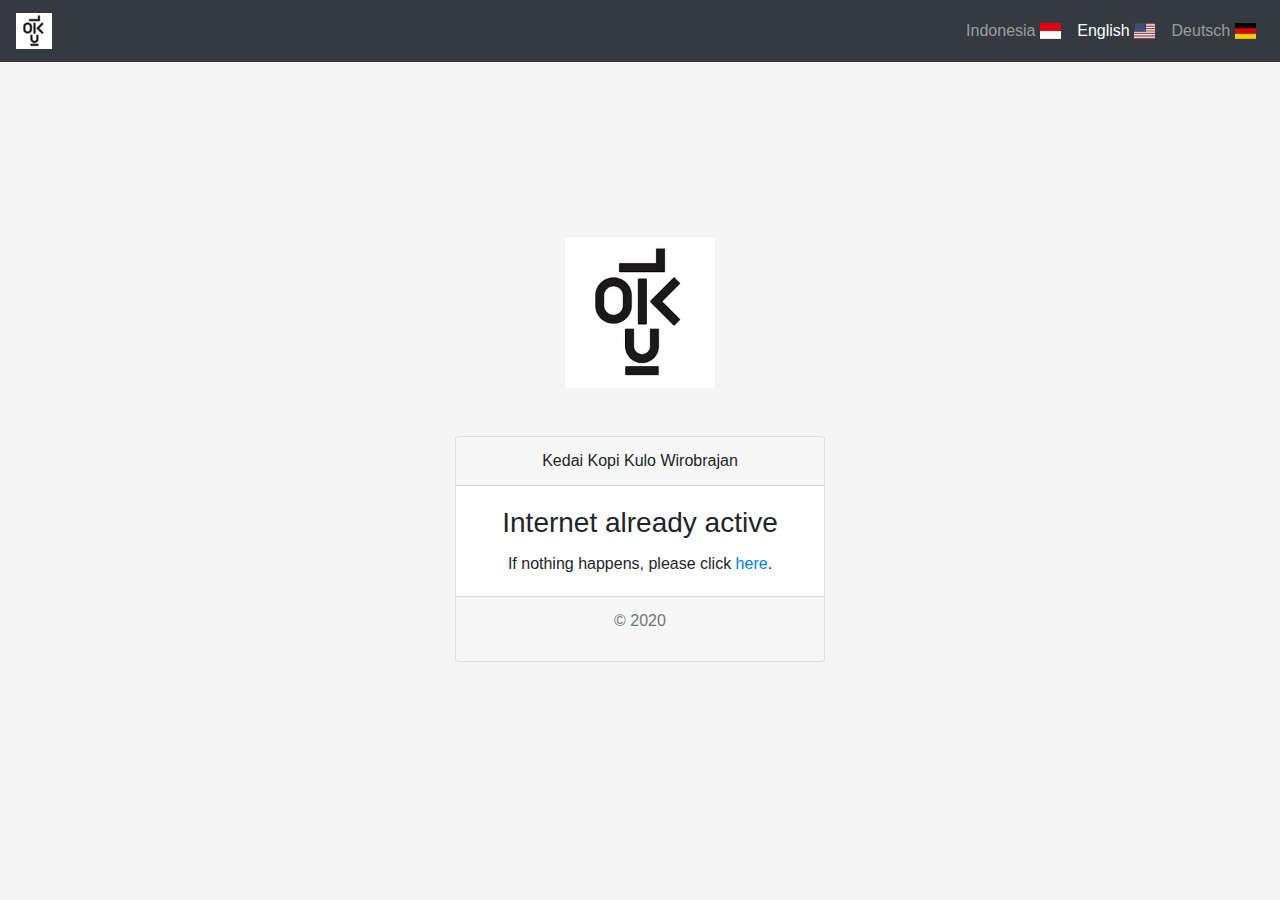
<file: alogin.html>
<!doctype html>
<html lang="en">

<head>
  <meta charset="utf-8">
  <meta name="viewport" content="width=device-width, initial-scale=1, shrink-to-fit=no">
  <meta name="description" content="">
  <meta name="author" content="Arthur Purnama">
  <link rel="apple-touch-icon" sizes="57x57" href="favicon/apple-icon-57x57.png">
  <link rel="apple-touch-icon" sizes="60x60" href="favicon/apple-icon-60x60.png">
  <link rel="apple-touch-icon" sizes="72x72" href="favicon/apple-icon-72x72.png">
  <link rel="apple-touch-icon" sizes="76x76" href="favicon/apple-icon-76x76.png">
  <link rel="apple-touch-icon" sizes="114x114" href="favicon/apple-icon-114x114.png">
  <link rel="apple-touch-icon" sizes="120x120" href="favicon/apple-icon-120x120.png">
  <link rel="apple-touch-icon" sizes="144x144" href="favicon/apple-icon-144x144.png">
  <link rel="apple-touch-icon" sizes="152x152" href="favicon/apple-icon-152x152.png">
  <link rel="apple-touch-icon" sizes="180x180" href="favicon/apple-icon-180x180.png">
  <link rel="icon" type="image/png" sizes="192x192" href="favicon/android-icon-192x192.png">
  <link rel="icon" type="image/png" sizes="32x32" href="favicon/favicon-32x32.png">
  <link rel="icon" type="image/png" sizes="96x96" href="favicon/favicon-96x96.png">
  <link rel="icon" type="image/png" sizes="16x16" href="favicon/favicon-16x16.png">
  <link rel="manifest" href="favicon/manifest.json">
  <meta name="msapplication-TileColor" content="#ffffff">
  <meta name="msapplication-TileImage" content="favicon/ms-icon-144x144.png">
  <meta name="theme-color" content="#ffffff">
  <meta http-equiv="Content-Type" content="text/html; charset=UTF-8" />
  <meta http-equiv="pragma" content="no-cache" />
  <meta http-equiv="expires" content="-1" />
  <meta http-equiv="refresh" content="2; url=https://kedai-kopi-kulo-wirobrajan.business.site/" />
  <title>Hotspot · Kulo Wirobrajan</title>

  <link rel="canonical" href="http://kulo.wirobrajan.hotspot">

  <!-- Bootstrap core CSS -->
  <link href="css/bootstrap.min.css" rel="stylesheet">
  <!-- Custom styles for this template -->
  <link href="css/signin.css" rel="stylesheet">
  <link href="css/flag-icon.min.css" rel="stylesheet">

  <script language="text/javascript">

    function startClock() {
      $(if popup == 'true')
        open('$(link-status)', 'hotspot_status', 'toolbar=0,location=0,directories=0,status=0,menubars=0,resizable=1,width=290,height=200');
      $(endif)
      location.href = unescape('https://kedai-kopi-kulo-wirobrajan.business.site/');
    }

  </script>
</head>

<body class="text-center" onLoad="startClock()">
  <nav class="navbar navbar-expand-md navbar-dark fixed-top bg-dark">
    <a class="navbar-brand" href="#"><img src="favicon/android-icon-36x36.png" alt="Kedai Kopi Kulo - Logo"></a>
    <button class="navbar-toggler dropdown-toggle" type="button" data-toggle="collapse" data-target="#navbarCollapse"
      aria-controls="navbarCollapse" aria-expanded="false" aria-label="Toggle navigation">
      <span id="languageText"></span> <span id="flagIconStyle" class=""> </span>
    </button>
    <div class="collapse navbar-collapse" id="navbarCollapse">
      <ul class="navbar-nav ml-auto" style="text-align: right;">
        <li id="listLangID" class="nav-item">
          <a class="nav-link" onclick="changeLangNav('id');">Indonesia <span class="flag-icon flag-icon-id"> </span></a>
        </li>
        <li id="listLangEN" class="nav-item">
          <a class="nav-link" onclick="changeLangNav('en');">English <span class="flag-icon flag-icon-en"> </span></a>
        </li>
        <li id="listLangDE" class="nav-item">
          <a class="nav-link" onclick="changeLangNav('de');">Deutsch <span class="flag-icon flag-icon-de"> </span></a>
        </li>
      </ul>
    </div>
  </nav>

  <div class="form-signin" style="max-width: 400px;">
    <img class="mb-4" src="images/logo.png" alt="Kedai Kopi Kulo - Logo" width="150" height="150">
    <div>&nbsp;</div>
    <div class="card text-center">
      <div class="card-header">
        Kedai Kopi Kulo Wirobrajan
      </div>
      <div class="card-body">
        <h3 id="internetAlreadyActive" class="card-title"></h3>
        <p class="card-text"><span id="ifNothingHappen"></span> <a id="clickHere"
          href="https://kedai-kopi-kulo-wirobrajan.business.site/"></a>.</p>
      </div>
      <div class="card-footer text-muted">
        <p>&copy; 2020</p>
      </div>
    </div>
  </div>

  <!-- Optional JavaScript -->
  <!-- jQuery first, then Popper.js, then Bootstrap JS -->
  <script src="js/jquery-3.5.1.slim.min.js" crossorigin="anonymous"></script>
  <script src="js/bootstrap.bundle.min.js" crossorigin="anonymous"></script>
  <script src="js/lang.js" crossorigin="anonymous"></script>
  <script type="text/javascript">
    window.onload = changeLang;
  </script>
</body>

</html>
</file>
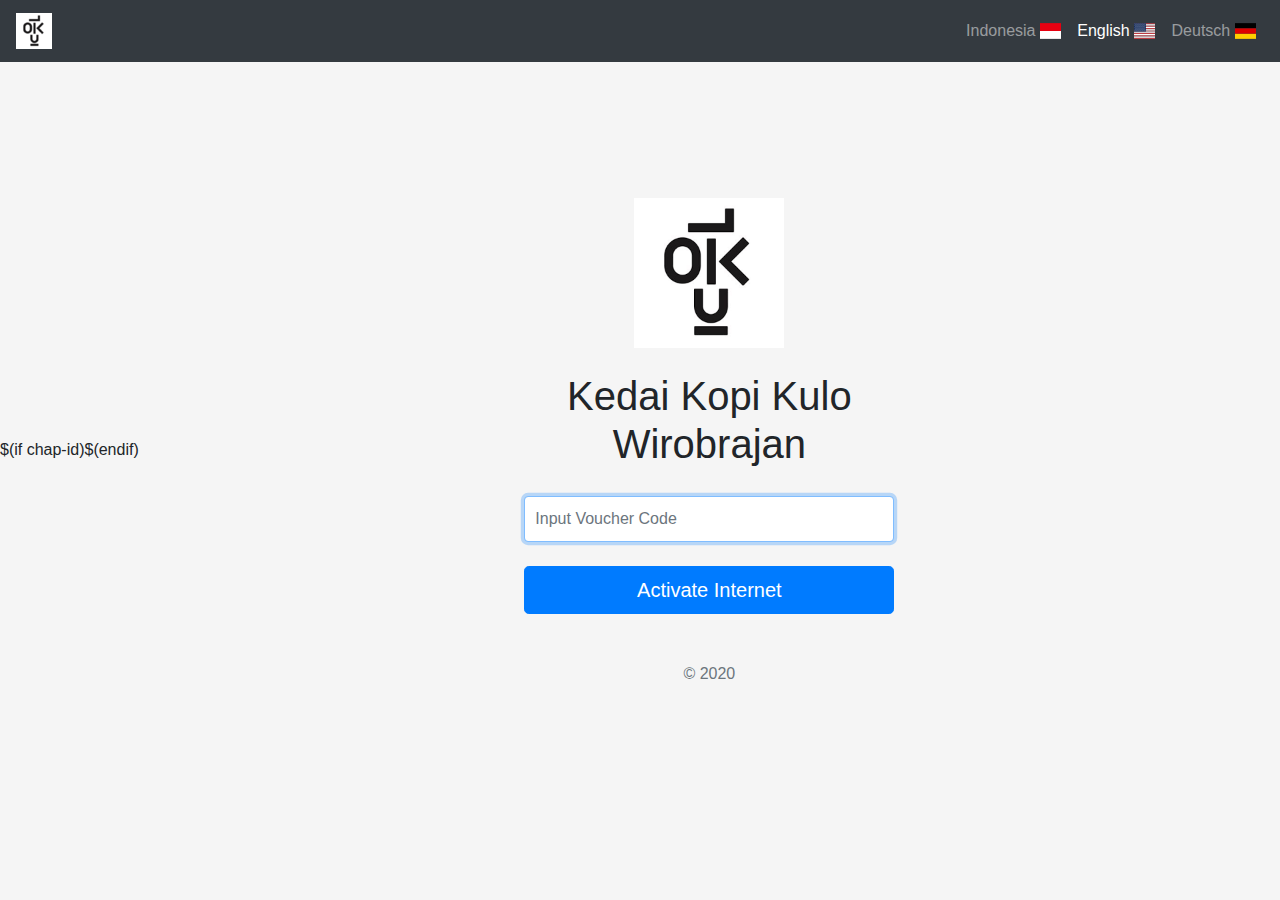
<file: login.html>
<!doctype html>
<html lang="en">

<head>
  <meta charset="utf-8">
  <meta name="viewport" content="width=device-width, initial-scale=1, shrink-to-fit=no">
  <meta name="description" content="">
  <meta name="author" content="Arthur Purnama">
  <link rel="apple-touch-icon" sizes="57x57" href="favicon/apple-icon-57x57.png">
  <link rel="apple-touch-icon" sizes="60x60" href="favicon/apple-icon-60x60.png">
  <link rel="apple-touch-icon" sizes="72x72" href="favicon/apple-icon-72x72.png">
  <link rel="apple-touch-icon" sizes="76x76" href="favicon/apple-icon-76x76.png">
  <link rel="apple-touch-icon" sizes="114x114" href="favicon/apple-icon-114x114.png">
  <link rel="apple-touch-icon" sizes="120x120" href="favicon/apple-icon-120x120.png">
  <link rel="apple-touch-icon" sizes="144x144" href="favicon/apple-icon-144x144.png">
  <link rel="apple-touch-icon" sizes="152x152" href="favicon/apple-icon-152x152.png">
  <link rel="apple-touch-icon" sizes="180x180" href="favicon/apple-icon-180x180.png">
  <link rel="icon" type="image/png" sizes="192x192" href="favicon/android-icon-192x192.png">
  <link rel="icon" type="image/png" sizes="32x32" href="favicon/favicon-32x32.png">
  <link rel="icon" type="image/png" sizes="96x96" href="favicon/favicon-96x96.png">
  <link rel="icon" type="image/png" sizes="16x16" href="favicon/favicon-16x16.png">
  <link rel="manifest" href="favicon/manifest.json">
  <meta name="msapplication-TileColor" content="#ffffff">
  <meta name="msapplication-TileImage" content="favicon/ms-icon-144x144.png">
  <meta name="theme-color" content="#ffffff">
  <meta http-equiv="Content-Type" content="text/html; charset=UTF-8" />
  <meta http-equiv="pragma" content="no-cache" />
  <meta http-equiv="expires" content="-1" />
  <title>Hotspot · Kulo Wirobrajan</title>

  <link rel="canonical" href="http://kulo.wirobrajan.hotspot">

  <!-- Bootstrap core CSS -->
  <link href="css/bootstrap.min.css" rel="stylesheet">
  <!-- Custom styles for this template -->
  <link href="css/signin.css" rel="stylesheet">
  <link href="css/flag-icon.min.css" rel="stylesheet">

</head>

<body class="text-center">
  $(if chap-id)
  <form name="sendin" action="$(link-login-only)" method="post">
    <input type="hidden" name="username" />
    <input type="hidden" name="password" />
    <input type="hidden" name="dst" value="$(link-orig)" />
    <input type="hidden" name="popup" value="true" />
  </form>

  <script type="text/javascript" src="js/md5.js"></script>
  <script type="text/javascript">
    function doLogin() {
      document.sendin.username.value = document.login.voucher.value;
      document.sendin.password.value = hexMD5('$(chap-id)' + document.login.voucher.value + '$(chap-challenge)');
      document.sendin.submit();
      return false;
    }
  </script>
  $(endif)

  <nav class="navbar navbar-expand-md navbar-dark fixed-top bg-dark">
    <a class="navbar-brand" href="#"><img src="favicon/android-icon-36x36.png" alt="Kedai Kopi Kulo - Logo"></a>
    <button class="navbar-toggler dropdown-toggle" type="button" data-toggle="collapse" data-target="#navbarCollapse"
      aria-controls="navbarCollapse" aria-expanded="false" aria-label="Toggle navigation">
      <span id="languageText"></span> <span id="flagIconStyle" class=""> </span>
    </button>
    <div class="collapse navbar-collapse" id="navbarCollapse">
      <ul class="navbar-nav ml-auto" style="text-align: right;">
        <li id="listLangID" class="nav-item">
          <a class="nav-link" onclick="changeLangNav('id');">Indonesia <span class="flag-icon flag-icon-id"> </span></a>
        </li>
        <li id="listLangEN" class="nav-item">
          <a class="nav-link" onclick="changeLangNav('en');">English <span class="flag-icon flag-icon-en"> </span></a>
        </li>
        <li id="listLangDE" class="nav-item">
          <a class="nav-link" onclick="changeLangNav('de');">Deutsch <span class="flag-icon flag-icon-de"> </span></a>
        </li>
      </ul>
    </div>
  </nav>

  <form name="login" action="$(link-login-only)" method="post" $(if chap-id) onSubmit="return doLogin()" $(endif)
    class="form-signin" style="max-width: 400px;">
    <img class="mb-4" src="images/logo.png" alt="Kedai Kopi Kulo - Logo" width="150" height="150">
    <h1 class="h1 mb-1 font-weight-normal">Kedai Kopi Kulo Wirobrajan</h1>
    <div>&nbsp;</div>
    <label id="inputVoucherCodeLabel" for="inputVoucher" class="sr-only"></label>
    <input type="text" name="voucher" id="inputVoucherCode" class="form-control" placeholder="Masukkan Kode Voucher" required
      autofocus />
    <input type="hidden" name="username" />
    <input type="hidden" name="password" />
    <input type="hidden" name="dst" value="$(link-orig)" />
    <input type="hidden" name="popup" value="true" />
    <div>&nbsp;</div>
    <button class="btn btn-lg btn-primary btn-block" type="submit" id="activateInternet"></button>
    <p class="mt-5 mb-3 text-muted">&copy; 2020</p>
  </form>

  <!-- Optional JavaScript -->
  <!-- jQuery first, then Popper.js, then Bootstrap JS -->
  <script src="js/jquery-3.5.1.slim.min.js" crossorigin="anonymous"></script>
  <script src="js/bootstrap.bundle.min.js" crossorigin="anonymous"></script>
  <script src="js/lang.js" crossorigin="anonymous"></script>
  <script type="text/javascript">
    window.onload = changeLang;
  </script>
</body>

</html>
</file>
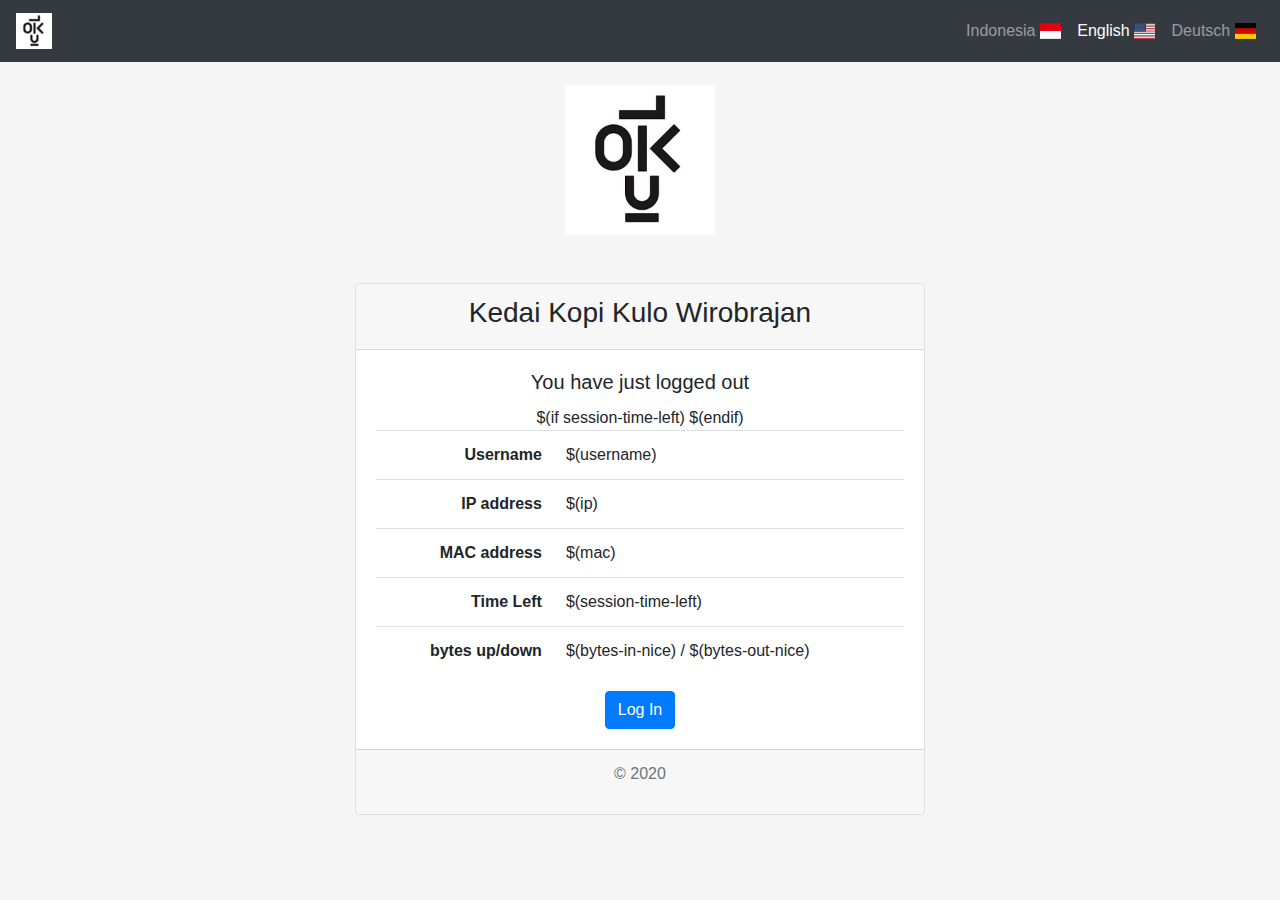
<file: logout.html>
<!doctype html>
<html lang="en">

<head>
  <meta charset="utf-8">
  <meta name="viewport" content="width=device-width, initial-scale=1, shrink-to-fit=no">
  <meta name="description" content="">
  <meta name="author" content="Arthur Purnama">
  <link rel="apple-touch-icon" sizes="57x57" href="favicon/apple-icon-57x57.png">
  <link rel="apple-touch-icon" sizes="60x60" href="favicon/apple-icon-60x60.png">
  <link rel="apple-touch-icon" sizes="72x72" href="favicon/apple-icon-72x72.png">
  <link rel="apple-touch-icon" sizes="76x76" href="favicon/apple-icon-76x76.png">
  <link rel="apple-touch-icon" sizes="114x114" href="favicon/apple-icon-114x114.png">
  <link rel="apple-touch-icon" sizes="120x120" href="favicon/apple-icon-120x120.png">
  <link rel="apple-touch-icon" sizes="144x144" href="favicon/apple-icon-144x144.png">
  <link rel="apple-touch-icon" sizes="152x152" href="favicon/apple-icon-152x152.png">
  <link rel="apple-touch-icon" sizes="180x180" href="favicon/apple-icon-180x180.png">
  <link rel="icon" type="image/png" sizes="192x192" href="favicon/android-icon-192x192.png">
  <link rel="icon" type="image/png" sizes="32x32" href="favicon/favicon-32x32.png">
  <link rel="icon" type="image/png" sizes="96x96" href="favicon/favicon-96x96.png">
  <link rel="icon" type="image/png" sizes="16x16" href="favicon/favicon-16x16.png">
  <link rel="manifest" href="favicon/manifest.json">
  <meta name="msapplication-TileColor" content="#ffffff">
  <meta name="msapplication-TileImage" content="favicon/ms-icon-144x144.png">
  <meta name="theme-color" content="#ffffff">
  <meta http-equiv="Content-Type" content="text/html; charset=UTF-8" />
  <meta http-equiv="pragma" content="no-cache" />
  <meta http-equiv="expires" content="-1" />
  <title>Hotspot · Kulo Wirobrajan</title>

  <link rel="canonical" href="http://kulo.wirobrajan.hotspot">

  <!-- Bootstrap core CSS -->
  <link href="css/bootstrap.min.css" rel="stylesheet">
  <!-- Custom styles for this template -->
  <link href="css/signin.css" rel="stylesheet">
  <link href="css/flag-icon.min.css" rel="stylesheet">

  <script language="text/javascript">
    function openLogin() {
      if (window.name != 'hotspot_logout') return true;
      open('$(link-login)', '_blank', '');
      window.close();
      return false;
    }
  </script>
</head>

<body class="text-center">
  <nav class="navbar navbar-expand-md navbar-dark fixed-top bg-dark">
    <a class="navbar-brand" href="#"><img src="favicon/android-icon-36x36.png" alt="Kedai Kopi Kulo - Logo"></a>
    <button class="navbar-toggler dropdown-toggle" type="button" data-toggle="collapse" data-target="#navbarCollapse"
      aria-controls="navbarCollapse" aria-expanded="false" aria-label="Toggle navigation">
      <span id="languageText"></span> <span id="flagIconStyle" class=""> </span>
    </button>
    <div class="collapse navbar-collapse" id="navbarCollapse">
      <ul class="navbar-nav ml-auto" style="text-align: right;">
        <li id="listLangID" class="nav-item">
          <a class="nav-link" onclick="changeLangNav('id');">Indonesia <span class="flag-icon flag-icon-id"> </span></a>
        </li>
        <li id="listLangEN" class="nav-item">
          <a class="nav-link" onclick="changeLangNav('en');">English <span class="flag-icon flag-icon-en"> </span></a>
        </li>
        <li id="listLangDE" class="nav-item">
          <a class="nav-link" onclick="changeLangNav('de');">Deutsch <span class="flag-icon flag-icon-de"> </span></a>
        </li>
      </ul>
    </div>
  </nav>

  <form action="$(link-login)" name="login" onSubmit="return openLogin()" class="form-signin"
    style="max-width: 600px;">
    <img class="mb-4" src="images/logo.png" alt="Kedai Kopi Kulo - Logo" width="150" height="150">
    <div>&nbsp;</div>
    <div class="card text-center">
      <div class="card-header">
        <h3>Kedai Kopi Kulo Wirobrajan</h3>
      </div>
      <div class="card-body">
        <h5 id="justLoggedOut" class="card-title">
        </h5>
        <table class="table">
          <tbody>
            <tr>
              <th scope="row" style="text-align: right;" id="username"></th>
              <td align="left">$(username)</td>
            </tr>
            <tr>
              <th scope="row" style="text-align: right;">IP address</th>
              <td align="left">$(ip)</td>
            </tr>
            <tr>
              <th scope="row" style="text-align: right;">MAC address</th>
              <td align="left">$(mac)</td>
            </tr>
            $(if session-time-left)
            <tr>
              <th scope="row" style="text-align: right;" id="timeLeft"></th>
              <td align="left">$(session-time-left)</td>
            </tr>
            $(endif)
            <tr>
              <th scope="row" style="text-align: right;">bytes up/down</th>
              <td align="left">$(bytes-in-nice) / $(bytes-out-nice)</td>
            </tr>
          </tbody>
        </table>
        <input id="logIn" class="btn btn-primary" type="submit">
      </div>
      <div class="card-footer text-muted">
        <p>&copy; 2020</p>
      </div>
    </div>
  </form>

  <!-- Optional JavaScript -->
  <!-- jQuery first, then Popper.js, then Bootstrap JS -->
  <script src="js/jquery-3.5.1.slim.min.js" crossorigin="anonymous"></script>
  <script src="js/bootstrap.bundle.min.js" crossorigin="anonymous"></script>
  <script src="js/lang.js" crossorigin="anonymous"></script>
  <script type="text/javascript">
    window.onload = changeLang;
  </script>
</body>

</html>
</file>
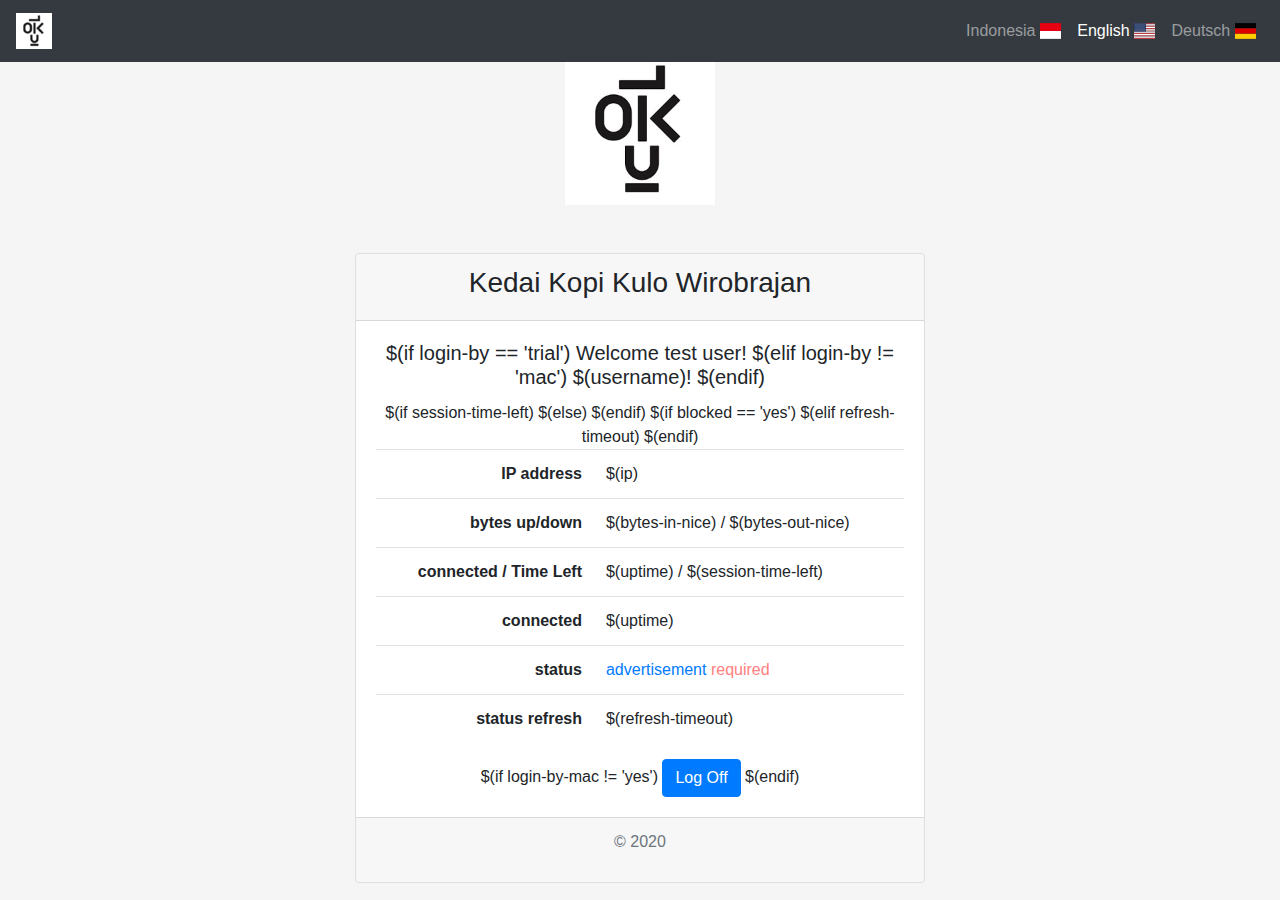
<file: status.html>
<!doctype html>
<html lang="en">

<head>
  <meta charset="utf-8">
  <meta name="viewport" content="width=device-width, initial-scale=1, shrink-to-fit=no">
  <meta name="description" content="">
  <meta name="author" content="Arthur Purnama">
  <link rel="apple-touch-icon" sizes="57x57" href="favicon/apple-icon-57x57.png">
  <link rel="apple-touch-icon" sizes="60x60" href="favicon/apple-icon-60x60.png">
  <link rel="apple-touch-icon" sizes="72x72" href="favicon/apple-icon-72x72.png">
  <link rel="apple-touch-icon" sizes="76x76" href="favicon/apple-icon-76x76.png">
  <link rel="apple-touch-icon" sizes="114x114" href="favicon/apple-icon-114x114.png">
  <link rel="apple-touch-icon" sizes="120x120" href="favicon/apple-icon-120x120.png">
  <link rel="apple-touch-icon" sizes="144x144" href="favicon/apple-icon-144x144.png">
  <link rel="apple-touch-icon" sizes="152x152" href="favicon/apple-icon-152x152.png">
  <link rel="apple-touch-icon" sizes="180x180" href="favicon/apple-icon-180x180.png">
  <link rel="icon" type="image/png" sizes="192x192" href="favicon/android-icon-192x192.png">
  <link rel="icon" type="image/png" sizes="32x32" href="favicon/favicon-32x32.png">
  <link rel="icon" type="image/png" sizes="96x96" href="favicon/favicon-96x96.png">
  <link rel="icon" type="image/png" sizes="16x16" href="favicon/favicon-16x16.png">
  <link rel="manifest" href="favicon/manifest.json">
  <meta name="msapplication-TileColor" content="#ffffff">
  <meta name="msapplication-TileImage" content="favicon/ms-icon-144x144.png">
  <meta name="theme-color" content="#ffffff">
  <meta http-equiv="Content-Type" content="text/html; charset=UTF-8" />
  <meta http-equiv="pragma" content="no-cache" />
  <meta http-equiv="expires" content="-1" />
  <title>Hotspot · Kulo Wirobrajan</title>

  <link rel="canonical" href="http://kulo.wirobrajan.hotspot">

  <!-- Bootstrap core CSS -->
  <link href="css/bootstrap.min.css" rel="stylesheet">
  <!-- Custom styles for this template -->
  <link href="css/signin.css" rel="stylesheet">
  <link href="css/flag-icon.min.css" rel="stylesheet">

  <script language="text/javascript">
    $(if advert-pending == 'yes')
      var popup = '';
    function focusAdvert() {
      if (window.focus) popup.focus();
    }
    function openAdvert() {
      popup = open('$(link-advert)', 'hotspot_advert', '');
      setTimeout("focusAdvert()", 1000);
    }
    $(endif)
    function openLogout() {
      if (window.name != 'hotspot_status') return true;
      open('$(link-logout)', 'hotspot_logout', 'toolbar=0,location=0,directories=0,status=0,menubars=0,resizable=1,width=280,height=250');
      window.close();
      return false;
    }
  </script>
</head>

<body class="text-center">
  <nav class="navbar navbar-expand-md navbar-dark fixed-top bg-dark">
    <a class="navbar-brand" href="#"><img src="favicon/android-icon-36x36.png" alt="Kedai Kopi Kulo - Logo"></a>
    <button class="navbar-toggler dropdown-toggle" type="button" data-toggle="collapse" data-target="#navbarCollapse"
      aria-controls="navbarCollapse" aria-expanded="false" aria-label="Toggle navigation">
      <span id="languageText"></span> <span id="flagIconStyle" class=""> </span>
    </button>
    <div class="collapse navbar-collapse" id="navbarCollapse">
      <ul class="navbar-nav ml-auto" style="text-align: right;">
        <li id="listLangID" class="nav-item">
          <a class="nav-link" onclick="changeLangNav('id');">Indonesia <span class="flag-icon flag-icon-id"> </span></a>
        </li>
        <li id="listLangEN" class="nav-item">
          <a class="nav-link" onclick="changeLangNav('en');">English <span class="flag-icon flag-icon-en"> </span></a>
        </li>
        <li id="listLangDE" class="nav-item">
          <a class="nav-link" onclick="changeLangNav('de');">Deutsch <span class="flag-icon flag-icon-de"> </span></a>
        </li>
      </ul>
    </div>
  </nav>

  <form action="$(link-logout)" name="logout" onSubmit="return openLogout()" class="form-signin"
    style="max-width: 600px;">
    <img class="mb-4" src="images/logo.png" alt="Kedai Kopi Kulo - Logo" width="150" height="150">
    <div>&nbsp;</div>
    <div class="card text-center">
      <div class="card-header">
        <h3>Kedai Kopi Kulo Wirobrajan</h3>
      </div>
      <div class="card-body">
        <h5 class="card-title">
          $(if login-by == 'trial')
          <span id="welcome"></span> <span id="trialUser"></span>
          $(elif login-by != 'mac')
          <span id="welcome"></span> $(username)!
            $(endif)
        </h5>
        <table class="table">
          <tbody>
            <tr>
              <th scope="row" style="text-align: right;">IP address</th>
              <td align="left">$(ip)</td>
            </tr>
            <tr>
              <th scope="row" style="text-align: right;">bytes up/down</th>
              <td align="left">$(bytes-in-nice) / $(bytes-out-nice)</td>
            </tr>
            $(if session-time-left)
            <tr>
              <th scope="row" style="text-align: right;">connected / <span id="timeLeft"></span></th>
              <td align="left">$(uptime) / $(session-time-left)</td>
            </tr>
            $(else)
            <tr>
              <th scope="row" style="text-align: right;">connected</th>
              <td align="left">$(uptime)</td>
            </tr>
            $(endif)
            $(if blocked == 'yes')
            <tr>
              <th scope="row" style="text-align: right;">status</th>
              <td align="left" style="color: #FF8080"><a href="$(link-advert)" target="hotspot_advert">advertisement</a>
                required
              </td>
            </tr>
            $(elif refresh-timeout)
            <tr>
              <th scope="row" style="text-align: right;">status refresh</th>
              <td align="left">$(refresh-timeout)</td>
            </tr>
            $(endif)
          </tbody>
        </table>
        $(if login-by-mac != 'yes')
        <input id="logOff" class="btn btn-primary" type="submit">
        $(endif)
      </div>
      <div class="card-footer text-muted">
        <p>&copy; 2020</p>
      </div>
    </div>
  </form>

  <!-- Optional JavaScript -->
  <!-- jQuery first, then Popper.js, then Bootstrap JS -->
  <script src="js/jquery-3.5.1.slim.min.js" crossorigin="anonymous"></script>
  <script src="js/bootstrap.bundle.min.js" crossorigin="anonymous"></script>
  <script src="js/lang.js" crossorigin="anonymous"></script>
  <script type="text/javascript">
    window.onload = changeLang;
  </script>
</body>

</html>
</file>
<file: css/signin.css>
html,
body {
  height: 100%;
}

body {
  display: -ms-flexbox;
  display: flex;
  -ms-flex-align: center;
  align-items: center;
  padding-top: 40px;
  padding-bottom: 40px;
  background-color: #f5f5f5;
}

.form-signin {
  width: 100%;
  max-width: 330px;
  padding: 15px;
  margin: auto;
}
.form-signin .checkbox {
  font-weight: 400;
}
.form-signin .form-control {
  position: relative;
  box-sizing: border-box;
  height: auto;
  padding: 10px;
  font-size: 16px;
}
.form-signin .form-control:focus {
  z-index: 2;
}
.form-signin input[type="email"] {
  margin-bottom: -1px;
  border-bottom-right-radius: 0;
  border-bottom-left-radius: 0;
}
.form-signin input[type="password"] {
  margin-bottom: 10px;
  border-top-left-radius: 0;
  border-top-right-radius: 0;
}
</file>
<file: css/flag-icon.min.css>
.flag-icon-background{background-size:contain;background-position:50%;background-repeat:no-repeat}.flag-icon{background-size:contain;background-position:50%;background-repeat:no-repeat;position:relative;display:inline-block;width:1.33333333em;line-height:1em}.flag-icon:before{content:'\00a0'}.flag-icon.flag-icon-squared{width:1em}.flag-icon-ad{background-image:url(../flags/4x3/ad.svg)}.flag-icon-ad.flag-icon-squared{background-image:url(../flags/1x1/ad.svg)}.flag-icon-ae{background-image:url(../flags/4x3/ae.svg)}.flag-icon-ae.flag-icon-squared{background-image:url(../flags/1x1/ae.svg)}.flag-icon-af{background-image:url(../flags/4x3/af.svg)}.flag-icon-af.flag-icon-squared{background-image:url(../flags/1x1/af.svg)}.flag-icon-ag{background-image:url(../flags/4x3/ag.svg)}.flag-icon-ag.flag-icon-squared{background-image:url(../flags/1x1/ag.svg)}.flag-icon-ai{background-image:url(../flags/4x3/ai.svg)}.flag-icon-ai.flag-icon-squared{background-image:url(../flags/1x1/ai.svg)}.flag-icon-al{background-image:url(../flags/4x3/al.svg)}.flag-icon-al.flag-icon-squared{background-image:url(../flags/1x1/al.svg)}.flag-icon-am{background-image:url(../flags/4x3/am.svg)}.flag-icon-am.flag-icon-squared{background-image:url(../flags/1x1/am.svg)}.flag-icon-ao{background-image:url(../flags/4x3/ao.svg)}.flag-icon-ao.flag-icon-squared{background-image:url(../flags/1x1/ao.svg)}.flag-icon-aq{background-image:url(../flags/4x3/aq.svg)}.flag-icon-aq.flag-icon-squared{background-image:url(../flags/1x1/aq.svg)}.flag-icon-ar{background-image:url(../flags/4x3/ar.svg)}.flag-icon-ar.flag-icon-squared{background-image:url(../flags/1x1/ar.svg)}.flag-icon-as{background-image:url(../flags/4x3/as.svg)}.flag-icon-as.flag-icon-squared{background-image:url(../flags/1x1/as.svg)}.flag-icon-at{background-image:url(../flags/4x3/at.svg)}.flag-icon-at.flag-icon-squared{background-image:url(../flags/1x1/at.svg)}.flag-icon-au{background-image:url(../flags/4x3/au.svg)}.flag-icon-au.flag-icon-squared{background-image:url(../flags/1x1/au.svg)}.flag-icon-aw{background-image:url(../flags/4x3/aw.svg)}.flag-icon-aw.flag-icon-squared{background-image:url(../flags/1x1/aw.svg)}.flag-icon-ax{background-image:url(../flags/4x3/ax.svg)}.flag-icon-ax.flag-icon-squared{background-image:url(../flags/1x1/ax.svg)}.flag-icon-az{background-image:url(../flags/4x3/az.svg)}.flag-icon-az.flag-icon-squared{background-image:url(../flags/1x1/az.svg)}.flag-icon-ba{background-image:url(../flags/4x3/ba.svg)}.flag-icon-ba.flag-icon-squared{background-image:url(../flags/1x1/ba.svg)}.flag-icon-bb{background-image:url(../flags/4x3/bb.svg)}.flag-icon-bb.flag-icon-squared{background-image:url(../flags/1x1/bb.svg)}.flag-icon-bd{background-image:url(../flags/4x3/bd.svg)}.flag-icon-bd.flag-icon-squared{background-image:url(../flags/1x1/bd.svg)}.flag-icon-be{background-image:url(../flags/4x3/be.svg)}.flag-icon-be.flag-icon-squared{background-image:url(../flags/1x1/be.svg)}.flag-icon-bf{background-image:url(../flags/4x3/bf.svg)}.flag-icon-bf.flag-icon-squared{background-image:url(../flags/1x1/bf.svg)}.flag-icon-bg{background-image:url(../flags/4x3/bg.svg)}.flag-icon-bg.flag-icon-squared{background-image:url(../flags/1x1/bg.svg)}.flag-icon-bh{background-image:url(../flags/4x3/bh.svg)}.flag-icon-bh.flag-icon-squared{background-image:url(../flags/1x1/bh.svg)}.flag-icon-bi{background-image:url(../flags/4x3/bi.svg)}.flag-icon-bi.flag-icon-squared{background-image:url(../flags/1x1/bi.svg)}.flag-icon-bj{background-image:url(../flags/4x3/bj.svg)}.flag-icon-bj.flag-icon-squared{background-image:url(../flags/1x1/bj.svg)}.flag-icon-bl{background-image:url(../flags/4x3/bl.svg)}.flag-icon-bl.flag-icon-squared{background-image:url(../flags/1x1/bl.svg)}.flag-icon-bm{background-image:url(../flags/4x3/bm.svg)}.flag-icon-bm.flag-icon-squared{background-image:url(../flags/1x1/bm.svg)}.flag-icon-bn{background-image:url(../flags/4x3/bn.svg)}.flag-icon-bn.flag-icon-squared{background-image:url(../flags/1x1/bn.svg)}.flag-icon-bo{background-image:url(../flags/4x3/bo.svg)}.flag-icon-bo.flag-icon-squared{background-image:url(../flags/1x1/bo.svg)}.flag-icon-bq{background-image:url(../flags/4x3/bq.svg)}.flag-icon-bq.flag-icon-squared{background-image:url(../flags/1x1/bq.svg)}.flag-icon-br{background-image:url(../flags/4x3/br.svg)}.flag-icon-br.flag-icon-squared{background-image:url(../flags/1x1/br.svg)}.flag-icon-bs{background-image:url(../flags/4x3/bs.svg)}.flag-icon-bs.flag-icon-squared{background-image:url(../flags/1x1/bs.svg)}.flag-icon-bt{background-image:url(../flags/4x3/bt.svg)}.flag-icon-bt.flag-icon-squared{background-image:url(../flags/1x1/bt.svg)}.flag-icon-bv{background-image:url(../flags/4x3/bv.svg)}.flag-icon-bv.flag-icon-squared{background-image:url(../flags/1x1/bv.svg)}.flag-icon-bw{background-image:url(../flags/4x3/bw.svg)}.flag-icon-bw.flag-icon-squared{background-image:url(../flags/1x1/bw.svg)}.flag-icon-by{background-image:url(../flags/4x3/by.svg)}.flag-icon-by.flag-icon-squared{background-image:url(../flags/1x1/by.svg)}.flag-icon-bz{background-image:url(../flags/4x3/bz.svg)}.flag-icon-bz.flag-icon-squared{background-image:url(../flags/1x1/bz.svg)}.flag-icon-ca{background-image:url(../flags/4x3/ca.svg)}.flag-icon-ca.flag-icon-squared{background-image:url(../flags/1x1/ca.svg)}.flag-icon-cc{background-image:url(../flags/4x3/cc.svg)}.flag-icon-cc.flag-icon-squared{background-image:url(../flags/1x1/cc.svg)}.flag-icon-cd{background-image:url(../flags/4x3/cd.svg)}.flag-icon-cd.flag-icon-squared{background-image:url(../flags/1x1/cd.svg)}.flag-icon-cf{background-image:url(../flags/4x3/cf.svg)}.flag-icon-cf.flag-icon-squared{background-image:url(../flags/1x1/cf.svg)}.flag-icon-cg{background-image:url(../flags/4x3/cg.svg)}.flag-icon-cg.flag-icon-squared{background-image:url(../flags/1x1/cg.svg)}.flag-icon-ch{background-image:url(../flags/4x3/ch.svg)}.flag-icon-ch.flag-icon-squared{background-image:url(../flags/1x1/ch.svg)}.flag-icon-ci{background-image:url(../flags/4x3/ci.svg)}.flag-icon-ci.flag-icon-squared{background-image:url(../flags/1x1/ci.svg)}.flag-icon-ck{background-image:url(../flags/4x3/ck.svg)}.flag-icon-ck.flag-icon-squared{background-image:url(../flags/1x1/ck.svg)}.flag-icon-cl{background-image:url(../flags/4x3/cl.svg)}.flag-icon-cl.flag-icon-squared{background-image:url(../flags/1x1/cl.svg)}.flag-icon-cm{background-image:url(../flags/4x3/cm.svg)}.flag-icon-cm.flag-icon-squared{background-image:url(../flags/1x1/cm.svg)}.flag-icon-cn{background-image:url(../flags/4x3/cn.svg)}.flag-icon-cn.flag-icon-squared{background-image:url(../flags/1x1/cn.svg)}.flag-icon-co{background-image:url(../flags/4x3/co.svg)}.flag-icon-co.flag-icon-squared{background-image:url(../flags/1x1/co.svg)}.flag-icon-cr{background-image:url(../flags/4x3/cr.svg)}.flag-icon-cr.flag-icon-squared{background-image:url(../flags/1x1/cr.svg)}.flag-icon-cu{background-image:url(../flags/4x3/cu.svg)}.flag-icon-cu.flag-icon-squared{background-image:url(../flags/1x1/cu.svg)}.flag-icon-cv{background-image:url(../flags/4x3/cv.svg)}.flag-icon-cv.flag-icon-squared{background-image:url(../flags/1x1/cv.svg)}.flag-icon-cw{background-image:url(../flags/4x3/cw.svg)}.flag-icon-cw.flag-icon-squared{background-image:url(../flags/1x1/cw.svg)}.flag-icon-cx{background-image:url(../flags/4x3/cx.svg)}.flag-icon-cx.flag-icon-squared{background-image:url(../flags/1x1/cx.svg)}.flag-icon-cy{background-image:url(../flags/4x3/cy.svg)}.flag-icon-cy.flag-icon-squared{background-image:url(../flags/1x1/cy.svg)}.flag-icon-cz{background-image:url(../flags/4x3/cz.svg)}.flag-icon-cz.flag-icon-squared{background-image:url(../flags/1x1/cz.svg)}.flag-icon-de{background-image:url(../flags/4x3/de.svg)}.flag-icon-de.flag-icon-squared{background-image:url(../flags/1x1/de.svg)}.flag-icon-dj{background-image:url(../flags/4x3/dj.svg)}.flag-icon-dj.flag-icon-squared{background-image:url(../flags/1x1/dj.svg)}.flag-icon-dk{background-image:url(../flags/4x3/dk.svg)}.flag-icon-dk.flag-icon-squared{background-image:url(../flags/1x1/dk.svg)}.flag-icon-dm{background-image:url(../flags/4x3/dm.svg)}.flag-icon-dm.flag-icon-squared{background-image:url(../flags/1x1/dm.svg)}.flag-icon-do{background-image:url(../flags/4x3/do.svg)}.flag-icon-do.flag-icon-squared{background-image:url(../flags/1x1/do.svg)}.flag-icon-dz{background-image:url(../flags/4x3/dz.svg)}.flag-icon-dz.flag-icon-squared{background-image:url(../flags/1x1/dz.svg)}.flag-icon-ec{background-image:url(../flags/4x3/ec.svg)}.flag-icon-ec.flag-icon-squared{background-image:url(../flags/1x1/ec.svg)}.flag-icon-ee{background-image:url(../flags/4x3/ee.svg)}.flag-icon-ee.flag-icon-squared{background-image:url(../flags/1x1/ee.svg)}.flag-icon-eg{background-image:url(../flags/4x3/eg.svg)}.flag-icon-eg.flag-icon-squared{background-image:url(../flags/1x1/eg.svg)}.flag-icon-eh{background-image:url(../flags/4x3/eh.svg)}.flag-icon-eh.flag-icon-squared{background-image:url(../flags/1x1/eh.svg)}.flag-icon-er{background-image:url(../flags/4x3/er.svg)}.flag-icon-er.flag-icon-squared{background-image:url(../flags/1x1/er.svg)}.flag-icon-es{background-image:url(../flags/4x3/es.svg)}.flag-icon-es.flag-icon-squared{background-image:url(../flags/1x1/es.svg)}.flag-icon-et{background-image:url(../flags/4x3/et.svg)}.flag-icon-et.flag-icon-squared{background-image:url(../flags/1x1/et.svg)}.flag-icon-fi{background-image:url(../flags/4x3/fi.svg)}.flag-icon-fi.flag-icon-squared{background-image:url(../flags/1x1/fi.svg)}.flag-icon-fj{background-image:url(../flags/4x3/fj.svg)}.flag-icon-fj.flag-icon-squared{background-image:url(../flags/1x1/fj.svg)}.flag-icon-fk{background-image:url(../flags/4x3/fk.svg)}.flag-icon-fk.flag-icon-squared{background-image:url(../flags/1x1/fk.svg)}.flag-icon-fm{background-image:url(../flags/4x3/fm.svg)}.flag-icon-fm.flag-icon-squared{background-image:url(../flags/1x1/fm.svg)}.flag-icon-fo{background-image:url(../flags/4x3/fo.svg)}.flag-icon-fo.flag-icon-squared{background-image:url(../flags/1x1/fo.svg)}.flag-icon-fr{background-image:url(../flags/4x3/fr.svg)}.flag-icon-fr.flag-icon-squared{background-image:url(../flags/1x1/fr.svg)}.flag-icon-ga{background-image:url(../flags/4x3/ga.svg)}.flag-icon-ga.flag-icon-squared{background-image:url(../flags/1x1/ga.svg)}.flag-icon-gb{background-image:url(../flags/4x3/gb.svg)}.flag-icon-gb.flag-icon-squared{background-image:url(../flags/1x1/gb.svg)}.flag-icon-gd{background-image:url(../flags/4x3/gd.svg)}.flag-icon-gd.flag-icon-squared{background-image:url(../flags/1x1/gd.svg)}.flag-icon-ge{background-image:url(../flags/4x3/ge.svg)}.flag-icon-ge.flag-icon-squared{background-image:url(../flags/1x1/ge.svg)}.flag-icon-gf{background-image:url(../flags/4x3/gf.svg)}.flag-icon-gf.flag-icon-squared{background-image:url(../flags/1x1/gf.svg)}.flag-icon-gg{background-image:url(../flags/4x3/gg.svg)}.flag-icon-gg.flag-icon-squared{background-image:url(../flags/1x1/gg.svg)}.flag-icon-gh{background-image:url(../flags/4x3/gh.svg)}.flag-icon-gh.flag-icon-squared{background-image:url(../flags/1x1/gh.svg)}.flag-icon-gi{background-image:url(../flags/4x3/gi.svg)}.flag-icon-gi.flag-icon-squared{background-image:url(../flags/1x1/gi.svg)}.flag-icon-gl{background-image:url(../flags/4x3/gl.svg)}.flag-icon-gl.flag-icon-squared{background-image:url(../flags/1x1/gl.svg)}.flag-icon-gm{background-image:url(../flags/4x3/gm.svg)}.flag-icon-gm.flag-icon-squared{background-image:url(../flags/1x1/gm.svg)}.flag-icon-gn{background-image:url(../flags/4x3/gn.svg)}.flag-icon-gn.flag-icon-squared{background-image:url(../flags/1x1/gn.svg)}.flag-icon-gp{background-image:url(../flags/4x3/gp.svg)}.flag-icon-gp.flag-icon-squared{background-image:url(../flags/1x1/gp.svg)}.flag-icon-gq{background-image:url(../flags/4x3/gq.svg)}.flag-icon-gq.flag-icon-squared{background-image:url(../flags/1x1/gq.svg)}.flag-icon-gr{background-image:url(../flags/4x3/gr.svg)}.flag-icon-gr.flag-icon-squared{background-image:url(../flags/1x1/gr.svg)}.flag-icon-gs{background-image:url(../flags/4x3/gs.svg)}.flag-icon-gs.flag-icon-squared{background-image:url(../flags/1x1/gs.svg)}.flag-icon-gt{background-image:url(../flags/4x3/gt.svg)}.flag-icon-gt.flag-icon-squared{background-image:url(../flags/1x1/gt.svg)}.flag-icon-gu{background-image:url(../flags/4x3/gu.svg)}.flag-icon-gu.flag-icon-squared{background-image:url(../flags/1x1/gu.svg)}.flag-icon-gw{background-image:url(../flags/4x3/gw.svg)}.flag-icon-gw.flag-icon-squared{background-image:url(../flags/1x1/gw.svg)}.flag-icon-gy{background-image:url(../flags/4x3/gy.svg)}.flag-icon-gy.flag-icon-squared{background-image:url(../flags/1x1/gy.svg)}.flag-icon-hk{background-image:url(../flags/4x3/hk.svg)}.flag-icon-hk.flag-icon-squared{background-image:url(../flags/1x1/hk.svg)}.flag-icon-hm{background-image:url(../flags/4x3/hm.svg)}.flag-icon-hm.flag-icon-squared{background-image:url(../flags/1x1/hm.svg)}.flag-icon-hn{background-image:url(../flags/4x3/hn.svg)}.flag-icon-hn.flag-icon-squared{background-image:url(../flags/1x1/hn.svg)}.flag-icon-hr{background-image:url(../flags/4x3/hr.svg)}.flag-icon-hr.flag-icon-squared{background-image:url(../flags/1x1/hr.svg)}.flag-icon-ht{background-image:url(../flags/4x3/ht.svg)}.flag-icon-ht.flag-icon-squared{background-image:url(../flags/1x1/ht.svg)}.flag-icon-hu{background-image:url(../flags/4x3/hu.svg)}.flag-icon-hu.flag-icon-squared{background-image:url(../flags/1x1/hu.svg)}.flag-icon-id{background-image:url(../flags/4x3/id.svg)}.flag-icon-id.flag-icon-squared{background-image:url(../flags/1x1/id.svg)}.flag-icon-ie{background-image:url(../flags/4x3/ie.svg)}.flag-icon-ie.flag-icon-squared{background-image:url(../flags/1x1/ie.svg)}.flag-icon-il{background-image:url(../flags/4x3/il.svg)}.flag-icon-il.flag-icon-squared{background-image:url(../flags/1x1/il.svg)}.flag-icon-im{background-image:url(../flags/4x3/im.svg)}.flag-icon-im.flag-icon-squared{background-image:url(../flags/1x1/im.svg)}.flag-icon-in{background-image:url(../flags/4x3/in.svg)}.flag-icon-in.flag-icon-squared{background-image:url(../flags/1x1/in.svg)}.flag-icon-io{background-image:url(../flags/4x3/io.svg)}.flag-icon-io.flag-icon-squared{background-image:url(../flags/1x1/io.svg)}.flag-icon-iq{background-image:url(../flags/4x3/iq.svg)}.flag-icon-iq.flag-icon-squared{background-image:url(../flags/1x1/iq.svg)}.flag-icon-ir{background-image:url(../flags/4x3/ir.svg)}.flag-icon-ir.flag-icon-squared{background-image:url(../flags/1x1/ir.svg)}.flag-icon-is{background-image:url(../flags/4x3/is.svg)}.flag-icon-is.flag-icon-squared{background-image:url(../flags/1x1/is.svg)}.flag-icon-it{background-image:url(../flags/4x3/it.svg)}.flag-icon-it.flag-icon-squared{background-image:url(../flags/1x1/it.svg)}.flag-icon-je{background-image:url(../flags/4x3/je.svg)}.flag-icon-je.flag-icon-squared{background-image:url(../flags/1x1/je.svg)}.flag-icon-jm{background-image:url(../flags/4x3/jm.svg)}.flag-icon-jm.flag-icon-squared{background-image:url(../flags/1x1/jm.svg)}.flag-icon-jo{background-image:url(../flags/4x3/jo.svg)}.flag-icon-jo.flag-icon-squared{background-image:url(../flags/1x1/jo.svg)}.flag-icon-jp{background-image:url(../flags/4x3/jp.svg)}.flag-icon-jp.flag-icon-squared{background-image:url(../flags/1x1/jp.svg)}.flag-icon-ke{background-image:url(../flags/4x3/ke.svg)}.flag-icon-ke.flag-icon-squared{background-image:url(../flags/1x1/ke.svg)}.flag-icon-kg{background-image:url(../flags/4x3/kg.svg)}.flag-icon-kg.flag-icon-squared{background-image:url(../flags/1x1/kg.svg)}.flag-icon-kh{background-image:url(../flags/4x3/kh.svg)}.flag-icon-kh.flag-icon-squared{background-image:url(../flags/1x1/kh.svg)}.flag-icon-ki{background-image:url(../flags/4x3/ki.svg)}.flag-icon-ki.flag-icon-squared{background-image:url(../flags/1x1/ki.svg)}.flag-icon-km{background-image:url(../flags/4x3/km.svg)}.flag-icon-km.flag-icon-squared{background-image:url(../flags/1x1/km.svg)}.flag-icon-kn{background-image:url(../flags/4x3/kn.svg)}.flag-icon-kn.flag-icon-squared{background-image:url(../flags/1x1/kn.svg)}.flag-icon-kp{background-image:url(../flags/4x3/kp.svg)}.flag-icon-kp.flag-icon-squared{background-image:url(../flags/1x1/kp.svg)}.flag-icon-kr{background-image:url(../flags/4x3/kr.svg)}.flag-icon-kr.flag-icon-squared{background-image:url(../flags/1x1/kr.svg)}.flag-icon-kw{background-image:url(../flags/4x3/kw.svg)}.flag-icon-kw.flag-icon-squared{background-image:url(../flags/1x1/kw.svg)}.flag-icon-ky{background-image:url(../flags/4x3/ky.svg)}.flag-icon-ky.flag-icon-squared{background-image:url(../flags/1x1/ky.svg)}.flag-icon-kz{background-image:url(../flags/4x3/kz.svg)}.flag-icon-kz.flag-icon-squared{background-image:url(../flags/1x1/kz.svg)}.flag-icon-la{background-image:url(../flags/4x3/la.svg)}.flag-icon-la.flag-icon-squared{background-image:url(../flags/1x1/la.svg)}.flag-icon-lb{background-image:url(../flags/4x3/lb.svg)}.flag-icon-lb.flag-icon-squared{background-image:url(../flags/1x1/lb.svg)}.flag-icon-lc{background-image:url(../flags/4x3/lc.svg)}.flag-icon-lc.flag-icon-squared{background-image:url(../flags/1x1/lc.svg)}.flag-icon-li{background-image:url(../flags/4x3/li.svg)}.flag-icon-li.flag-icon-squared{background-image:url(../flags/1x1/li.svg)}.flag-icon-lk{background-image:url(../flags/4x3/lk.svg)}.flag-icon-lk.flag-icon-squared{background-image:url(../flags/1x1/lk.svg)}.flag-icon-lr{background-image:url(../flags/4x3/lr.svg)}.flag-icon-lr.flag-icon-squared{background-image:url(../flags/1x1/lr.svg)}.flag-icon-ls{background-image:url(../flags/4x3/ls.svg)}.flag-icon-ls.flag-icon-squared{background-image:url(../flags/1x1/ls.svg)}.flag-icon-lt{background-image:url(../flags/4x3/lt.svg)}.flag-icon-lt.flag-icon-squared{background-image:url(../flags/1x1/lt.svg)}.flag-icon-lu{background-image:url(../flags/4x3/lu.svg)}.flag-icon-lu.flag-icon-squared{background-image:url(../flags/1x1/lu.svg)}.flag-icon-lv{background-image:url(../flags/4x3/lv.svg)}.flag-icon-lv.flag-icon-squared{background-image:url(../flags/1x1/lv.svg)}.flag-icon-ly{background-image:url(../flags/4x3/ly.svg)}.flag-icon-ly.flag-icon-squared{background-image:url(../flags/1x1/ly.svg)}.flag-icon-ma{background-image:url(../flags/4x3/ma.svg)}.flag-icon-ma.flag-icon-squared{background-image:url(../flags/1x1/ma.svg)}.flag-icon-mc{background-image:url(../flags/4x3/mc.svg)}.flag-icon-mc.flag-icon-squared{background-image:url(../flags/1x1/mc.svg)}.flag-icon-md{background-image:url(../flags/4x3/md.svg)}.flag-icon-md.flag-icon-squared{background-image:url(../flags/1x1/md.svg)}.flag-icon-me{background-image:url(../flags/4x3/me.svg)}.flag-icon-me.flag-icon-squared{background-image:url(../flags/1x1/me.svg)}.flag-icon-mf{background-image:url(../flags/4x3/mf.svg)}.flag-icon-mf.flag-icon-squared{background-image:url(../flags/1x1/mf.svg)}.flag-icon-mg{background-image:url(../flags/4x3/mg.svg)}.flag-icon-mg.flag-icon-squared{background-image:url(../flags/1x1/mg.svg)}.flag-icon-mh{background-image:url(../flags/4x3/mh.svg)}.flag-icon-mh.flag-icon-squared{background-image:url(../flags/1x1/mh.svg)}.flag-icon-mk{background-image:url(../flags/4x3/mk.svg)}.flag-icon-mk.flag-icon-squared{background-image:url(../flags/1x1/mk.svg)}.flag-icon-ml{background-image:url(../flags/4x3/ml.svg)}.flag-icon-ml.flag-icon-squared{background-image:url(../flags/1x1/ml.svg)}.flag-icon-mm{background-image:url(../flags/4x3/mm.svg)}.flag-icon-mm.flag-icon-squared{background-image:url(../flags/1x1/mm.svg)}.flag-icon-mn{background-image:url(../flags/4x3/mn.svg)}.flag-icon-mn.flag-icon-squared{background-image:url(../flags/1x1/mn.svg)}.flag-icon-mo{background-image:url(../flags/4x3/mo.svg)}.flag-icon-mo.flag-icon-squared{background-image:url(../flags/1x1/mo.svg)}.flag-icon-mp{background-image:url(../flags/4x3/mp.svg)}.flag-icon-mp.flag-icon-squared{background-image:url(../flags/1x1/mp.svg)}.flag-icon-mq{background-image:url(../flags/4x3/mq.svg)}.flag-icon-mq.flag-icon-squared{background-image:url(../flags/1x1/mq.svg)}.flag-icon-mr{background-image:url(../flags/4x3/mr.svg)}.flag-icon-mr.flag-icon-squared{background-image:url(../flags/1x1/mr.svg)}.flag-icon-ms{background-image:url(../flags/4x3/ms.svg)}.flag-icon-ms.flag-icon-squared{background-image:url(../flags/1x1/ms.svg)}.flag-icon-mt{background-image:url(../flags/4x3/mt.svg)}.flag-icon-mt.flag-icon-squared{background-image:url(../flags/1x1/mt.svg)}.flag-icon-mu{background-image:url(../flags/4x3/mu.svg)}.flag-icon-mu.flag-icon-squared{background-image:url(../flags/1x1/mu.svg)}.flag-icon-mv{background-image:url(../flags/4x3/mv.svg)}.flag-icon-mv.flag-icon-squared{background-image:url(../flags/1x1/mv.svg)}.flag-icon-mw{background-image:url(../flags/4x3/mw.svg)}.flag-icon-mw.flag-icon-squared{background-image:url(../flags/1x1/mw.svg)}.flag-icon-mx{background-image:url(../flags/4x3/mx.svg)}.flag-icon-mx.flag-icon-squared{background-image:url(../flags/1x1/mx.svg)}.flag-icon-my{background-image:url(../flags/4x3/my.svg)}.flag-icon-my.flag-icon-squared{background-image:url(../flags/1x1/my.svg)}.flag-icon-mz{background-image:url(../flags/4x3/mz.svg)}.flag-icon-mz.flag-icon-squared{background-image:url(../flags/1x1/mz.svg)}.flag-icon-na{background-image:url(../flags/4x3/na.svg)}.flag-icon-na.flag-icon-squared{background-image:url(../flags/1x1/na.svg)}.flag-icon-nc{background-image:url(../flags/4x3/nc.svg)}.flag-icon-nc.flag-icon-squared{background-image:url(../flags/1x1/nc.svg)}.flag-icon-ne{background-image:url(../flags/4x3/ne.svg)}.flag-icon-ne.flag-icon-squared{background-image:url(../flags/1x1/ne.svg)}.flag-icon-nf{background-image:url(../flags/4x3/nf.svg)}.flag-icon-nf.flag-icon-squared{background-image:url(../flags/1x1/nf.svg)}.flag-icon-ng{background-image:url(../flags/4x3/ng.svg)}.flag-icon-ng.flag-icon-squared{background-image:url(../flags/1x1/ng.svg)}.flag-icon-ni{background-image:url(../flags/4x3/ni.svg)}.flag-icon-ni.flag-icon-squared{background-image:url(../flags/1x1/ni.svg)}.flag-icon-nl{background-image:url(../flags/4x3/nl.svg)}.flag-icon-nl.flag-icon-squared{background-image:url(../flags/1x1/nl.svg)}.flag-icon-no{background-image:url(../flags/4x3/no.svg)}.flag-icon-no.flag-icon-squared{background-image:url(../flags/1x1/no.svg)}.flag-icon-np{background-image:url(../flags/4x3/np.svg)}.flag-icon-np.flag-icon-squared{background-image:url(../flags/1x1/np.svg)}.flag-icon-nr{background-image:url(../flags/4x3/nr.svg)}.flag-icon-nr.flag-icon-squared{background-image:url(../flags/1x1/nr.svg)}.flag-icon-nu{background-image:url(../flags/4x3/nu.svg)}.flag-icon-nu.flag-icon-squared{background-image:url(../flags/1x1/nu.svg)}.flag-icon-nz{background-image:url(../flags/4x3/nz.svg)}.flag-icon-nz.flag-icon-squared{background-image:url(../flags/1x1/nz.svg)}.flag-icon-om{background-image:url(../flags/4x3/om.svg)}.flag-icon-om.flag-icon-squared{background-image:url(../flags/1x1/om.svg)}.flag-icon-pa{background-image:url(../flags/4x3/pa.svg)}.flag-icon-pa.flag-icon-squared{background-image:url(../flags/1x1/pa.svg)}.flag-icon-pe{background-image:url(../flags/4x3/pe.svg)}.flag-icon-pe.flag-icon-squared{background-image:url(../flags/1x1/pe.svg)}.flag-icon-pf{background-image:url(../flags/4x3/pf.svg)}.flag-icon-pf.flag-icon-squared{background-image:url(../flags/1x1/pf.svg)}.flag-icon-pg{background-image:url(../flags/4x3/pg.svg)}.flag-icon-pg.flag-icon-squared{background-image:url(../flags/1x1/pg.svg)}.flag-icon-ph{background-image:url(../flags/4x3/ph.svg)}.flag-icon-ph.flag-icon-squared{background-image:url(../flags/1x1/ph.svg)}.flag-icon-pk{background-image:url(../flags/4x3/pk.svg)}.flag-icon-pk.flag-icon-squared{background-image:url(../flags/1x1/pk.svg)}.flag-icon-pl{background-image:url(../flags/4x3/pl.svg)}.flag-icon-pl.flag-icon-squared{background-image:url(../flags/1x1/pl.svg)}.flag-icon-pm{background-image:url(../flags/4x3/pm.svg)}.flag-icon-pm.flag-icon-squared{background-image:url(../flags/1x1/pm.svg)}.flag-icon-pn{background-image:url(../flags/4x3/pn.svg)}.flag-icon-pn.flag-icon-squared{background-image:url(../flags/1x1/pn.svg)}.flag-icon-pr{background-image:url(../flags/4x3/pr.svg)}.flag-icon-pr.flag-icon-squared{background-image:url(../flags/1x1/pr.svg)}.flag-icon-ps{background-image:url(../flags/4x3/ps.svg)}.flag-icon-ps.flag-icon-squared{background-image:url(../flags/1x1/ps.svg)}.flag-icon-pt{background-image:url(../flags/4x3/pt.svg)}.flag-icon-pt.flag-icon-squared{background-image:url(../flags/1x1/pt.svg)}.flag-icon-pw{background-image:url(../flags/4x3/pw.svg)}.flag-icon-pw.flag-icon-squared{background-image:url(../flags/1x1/pw.svg)}.flag-icon-py{background-image:url(../flags/4x3/py.svg)}.flag-icon-py.flag-icon-squared{background-image:url(../flags/1x1/py.svg)}.flag-icon-qa{background-image:url(../flags/4x3/qa.svg)}.flag-icon-qa.flag-icon-squared{background-image:url(../flags/1x1/qa.svg)}.flag-icon-re{background-image:url(../flags/4x3/re.svg)}.flag-icon-re.flag-icon-squared{background-image:url(../flags/1x1/re.svg)}.flag-icon-ro{background-image:url(../flags/4x3/ro.svg)}.flag-icon-ro.flag-icon-squared{background-image:url(../flags/1x1/ro.svg)}.flag-icon-rs{background-image:url(../flags/4x3/rs.svg)}.flag-icon-rs.flag-icon-squared{background-image:url(../flags/1x1/rs.svg)}.flag-icon-ru{background-image:url(../flags/4x3/ru.svg)}.flag-icon-ru.flag-icon-squared{background-image:url(../flags/1x1/ru.svg)}.flag-icon-rw{background-image:url(../flags/4x3/rw.svg)}.flag-icon-rw.flag-icon-squared{background-image:url(../flags/1x1/rw.svg)}.flag-icon-sa{background-image:url(../flags/4x3/sa.svg)}.flag-icon-sa.flag-icon-squared{background-image:url(../flags/1x1/sa.svg)}.flag-icon-sb{background-image:url(../flags/4x3/sb.svg)}.flag-icon-sb.flag-icon-squared{background-image:url(../flags/1x1/sb.svg)}.flag-icon-sc{background-image:url(../flags/4x3/sc.svg)}.flag-icon-sc.flag-icon-squared{background-image:url(../flags/1x1/sc.svg)}.flag-icon-sd{background-image:url(../flags/4x3/sd.svg)}.flag-icon-sd.flag-icon-squared{background-image:url(../flags/1x1/sd.svg)}.flag-icon-se{background-image:url(../flags/4x3/se.svg)}.flag-icon-se.flag-icon-squared{background-image:url(../flags/1x1/se.svg)}.flag-icon-sg{background-image:url(../flags/4x3/sg.svg)}.flag-icon-sg.flag-icon-squared{background-image:url(../flags/1x1/sg.svg)}.flag-icon-sh{background-image:url(../flags/4x3/sh.svg)}.flag-icon-sh.flag-icon-squared{background-image:url(../flags/1x1/sh.svg)}.flag-icon-si{background-image:url(../flags/4x3/si.svg)}.flag-icon-si.flag-icon-squared{background-image:url(../flags/1x1/si.svg)}.flag-icon-sj{background-image:url(../flags/4x3/sj.svg)}.flag-icon-sj.flag-icon-squared{background-image:url(../flags/1x1/sj.svg)}.flag-icon-sk{background-image:url(../flags/4x3/sk.svg)}.flag-icon-sk.flag-icon-squared{background-image:url(../flags/1x1/sk.svg)}.flag-icon-sl{background-image:url(../flags/4x3/sl.svg)}.flag-icon-sl.flag-icon-squared{background-image:url(../flags/1x1/sl.svg)}.flag-icon-sm{background-image:url(../flags/4x3/sm.svg)}.flag-icon-sm.flag-icon-squared{background-image:url(../flags/1x1/sm.svg)}.flag-icon-sn{background-image:url(../flags/4x3/sn.svg)}.flag-icon-sn.flag-icon-squared{background-image:url(../flags/1x1/sn.svg)}.flag-icon-so{background-image:url(../flags/4x3/so.svg)}.flag-icon-so.flag-icon-squared{background-image:url(../flags/1x1/so.svg)}.flag-icon-sr{background-image:url(../flags/4x3/sr.svg)}.flag-icon-sr.flag-icon-squared{background-image:url(../flags/1x1/sr.svg)}.flag-icon-ss{background-image:url(../flags/4x3/ss.svg)}.flag-icon-ss.flag-icon-squared{background-image:url(../flags/1x1/ss.svg)}.flag-icon-st{background-image:url(../flags/4x3/st.svg)}.flag-icon-st.flag-icon-squared{background-image:url(../flags/1x1/st.svg)}.flag-icon-sv{background-image:url(../flags/4x3/sv.svg)}.flag-icon-sv.flag-icon-squared{background-image:url(../flags/1x1/sv.svg)}.flag-icon-sx{background-image:url(../flags/4x3/sx.svg)}.flag-icon-sx.flag-icon-squared{background-image:url(../flags/1x1/sx.svg)}.flag-icon-sy{background-image:url(../flags/4x3/sy.svg)}.flag-icon-sy.flag-icon-squared{background-image:url(../flags/1x1/sy.svg)}.flag-icon-sz{background-image:url(../flags/4x3/sz.svg)}.flag-icon-sz.flag-icon-squared{background-image:url(../flags/1x1/sz.svg)}.flag-icon-tc{background-image:url(../flags/4x3/tc.svg)}.flag-icon-tc.flag-icon-squared{background-image:url(../flags/1x1/tc.svg)}.flag-icon-td{background-image:url(../flags/4x3/td.svg)}.flag-icon-td.flag-icon-squared{background-image:url(../flags/1x1/td.svg)}.flag-icon-tf{background-image:url(../flags/4x3/tf.svg)}.flag-icon-tf.flag-icon-squared{background-image:url(../flags/1x1/tf.svg)}.flag-icon-tg{background-image:url(../flags/4x3/tg.svg)}.flag-icon-tg.flag-icon-squared{background-image:url(../flags/1x1/tg.svg)}.flag-icon-th{background-image:url(../flags/4x3/th.svg)}.flag-icon-th.flag-icon-squared{background-image:url(../flags/1x1/th.svg)}.flag-icon-tj{background-image:url(../flags/4x3/tj.svg)}.flag-icon-tj.flag-icon-squared{background-image:url(../flags/1x1/tj.svg)}.flag-icon-tk{background-image:url(../flags/4x3/tk.svg)}.flag-icon-tk.flag-icon-squared{background-image:url(../flags/1x1/tk.svg)}.flag-icon-tl{background-image:url(../flags/4x3/tl.svg)}.flag-icon-tl.flag-icon-squared{background-image:url(../flags/1x1/tl.svg)}.flag-icon-tm{background-image:url(../flags/4x3/tm.svg)}.flag-icon-tm.flag-icon-squared{background-image:url(../flags/1x1/tm.svg)}.flag-icon-tn{background-image:url(../flags/4x3/tn.svg)}.flag-icon-tn.flag-icon-squared{background-image:url(../flags/1x1/tn.svg)}.flag-icon-to{background-image:url(../flags/4x3/to.svg)}.flag-icon-to.flag-icon-squared{background-image:url(../flags/1x1/to.svg)}.flag-icon-tr{background-image:url(../flags/4x3/tr.svg)}.flag-icon-tr.flag-icon-squared{background-image:url(../flags/1x1/tr.svg)}.flag-icon-tt{background-image:url(../flags/4x3/tt.svg)}.flag-icon-tt.flag-icon-squared{background-image:url(../flags/1x1/tt.svg)}.flag-icon-tv{background-image:url(../flags/4x3/tv.svg)}.flag-icon-tv.flag-icon-squared{background-image:url(../flags/1x1/tv.svg)}.flag-icon-tw{background-image:url(../flags/4x3/tw.svg)}.flag-icon-tw.flag-icon-squared{background-image:url(../flags/1x1/tw.svg)}.flag-icon-tz{background-image:url(../flags/4x3/tz.svg)}.flag-icon-tz.flag-icon-squared{background-image:url(../flags/1x1/tz.svg)}.flag-icon-ua{background-image:url(../flags/4x3/ua.svg)}.flag-icon-ua.flag-icon-squared{background-image:url(../flags/1x1/ua.svg)}.flag-icon-ug{background-image:url(../flags/4x3/ug.svg)}.flag-icon-ug.flag-icon-squared{background-image:url(../flags/1x1/ug.svg)}.flag-icon-um{background-image:url(../flags/4x3/um.svg)}.flag-icon-um.flag-icon-squared{background-image:url(../flags/1x1/um.svg)}.flag-icon-en{background-image:url(../flags/4x3/en.svg)}.flag-icon-en.flag-icon-squared{background-image:url(../flags/1x1/en.svg)}.flag-icon-uy{background-image:url(../flags/4x3/uy.svg)}.flag-icon-uy.flag-icon-squared{background-image:url(../flags/1x1/uy.svg)}.flag-icon-uz{background-image:url(../flags/4x3/uz.svg)}.flag-icon-uz.flag-icon-squared{background-image:url(../flags/1x1/uz.svg)}.flag-icon-va{background-image:url(../flags/4x3/va.svg)}.flag-icon-va.flag-icon-squared{background-image:url(../flags/1x1/va.svg)}.flag-icon-vc{background-image:url(../flags/4x3/vc.svg)}.flag-icon-vc.flag-icon-squared{background-image:url(../flags/1x1/vc.svg)}.flag-icon-ve{background-image:url(../flags/4x3/ve.svg)}.flag-icon-ve.flag-icon-squared{background-image:url(../flags/1x1/ve.svg)}.flag-icon-vg{background-image:url(../flags/4x3/vg.svg)}.flag-icon-vg.flag-icon-squared{background-image:url(../flags/1x1/vg.svg)}.flag-icon-vi{background-image:url(../flags/4x3/vi.svg)}.flag-icon-vi.flag-icon-squared{background-image:url(../flags/1x1/vi.svg)}.flag-icon-vn{background-image:url(../flags/4x3/vn.svg)}.flag-icon-vn.flag-icon-squared{background-image:url(../flags/1x1/vn.svg)}.flag-icon-vu{background-image:url(../flags/4x3/vu.svg)}.flag-icon-vu.flag-icon-squared{background-image:url(../flags/1x1/vu.svg)}.flag-icon-wf{background-image:url(../flags/4x3/wf.svg)}.flag-icon-wf.flag-icon-squared{background-image:url(../flags/1x1/wf.svg)}.flag-icon-ws{background-image:url(../flags/4x3/ws.svg)}.flag-icon-ws.flag-icon-squared{background-image:url(../flags/1x1/ws.svg)}.flag-icon-ye{background-image:url(../flags/4x3/ye.svg)}.flag-icon-ye.flag-icon-squared{background-image:url(../flags/1x1/ye.svg)}.flag-icon-yt{background-image:url(../flags/4x3/yt.svg)}.flag-icon-yt.flag-icon-squared{background-image:url(../flags/1x1/yt.svg)}.flag-icon-za{background-image:url(../flags/4x3/za.svg)}.flag-icon-za.flag-icon-squared{background-image:url(../flags/1x1/za.svg)}.flag-icon-zm{background-image:url(../flags/4x3/zm.svg)}.flag-icon-zm.flag-icon-squared{background-image:url(../flags/1x1/zm.svg)}.flag-icon-zw{background-image:url(../flags/4x3/zw.svg)}.flag-icon-zw.flag-icon-squared{background-image:url(../flags/1x1/zw.svg)}.flag-icon-es-ca{background-image:url(../flags/4x3/es-ca.svg)}.flag-icon-es-ca.flag-icon-squared{background-image:url(../flags/1x1/es-ca.svg)}.flag-icon-es-ga{background-image:url(../flags/4x3/es-ga.svg)}.flag-icon-es-ga.flag-icon-squared{background-image:url(../flags/1x1/es-ga.svg)}.flag-icon-eu{background-image:url(../flags/4x3/eu.svg)}.flag-icon-eu.flag-icon-squared{background-image:url(../flags/1x1/eu.svg)}.flag-icon-gb-eng{background-image:url(../flags/4x3/gb-eng.svg)}.flag-icon-gb-eng.flag-icon-squared{background-image:url(../flags/1x1/gb-eng.svg)}.flag-icon-gb-nir{background-image:url(../flags/4x3/gb-nir.svg)}.flag-icon-gb-nir.flag-icon-squared{background-image:url(../flags/1x1/gb-nir.svg)}.flag-icon-gb-sct{background-image:url(../flags/4x3/gb-sct.svg)}.flag-icon-gb-sct.flag-icon-squared{background-image:url(../flags/1x1/gb-sct.svg)}.flag-icon-gb-wls{background-image:url(../flags/4x3/gb-wls.svg)}.flag-icon-gb-wls.flag-icon-squared{background-image:url(../flags/1x1/gb-wls.svg)}.flag-icon-un{background-image:url(../flags/4x3/un.svg)}.flag-icon-un.flag-icon-squared{background-image:url(../flags/1x1/un.svg)}.flag-icon-xk{background-image:url(../flags/4x3/xk.svg)}.flag-icon-xk.flag-icon-squared{background-image:url(../flags/1x1/xk.svg)}
</file>
